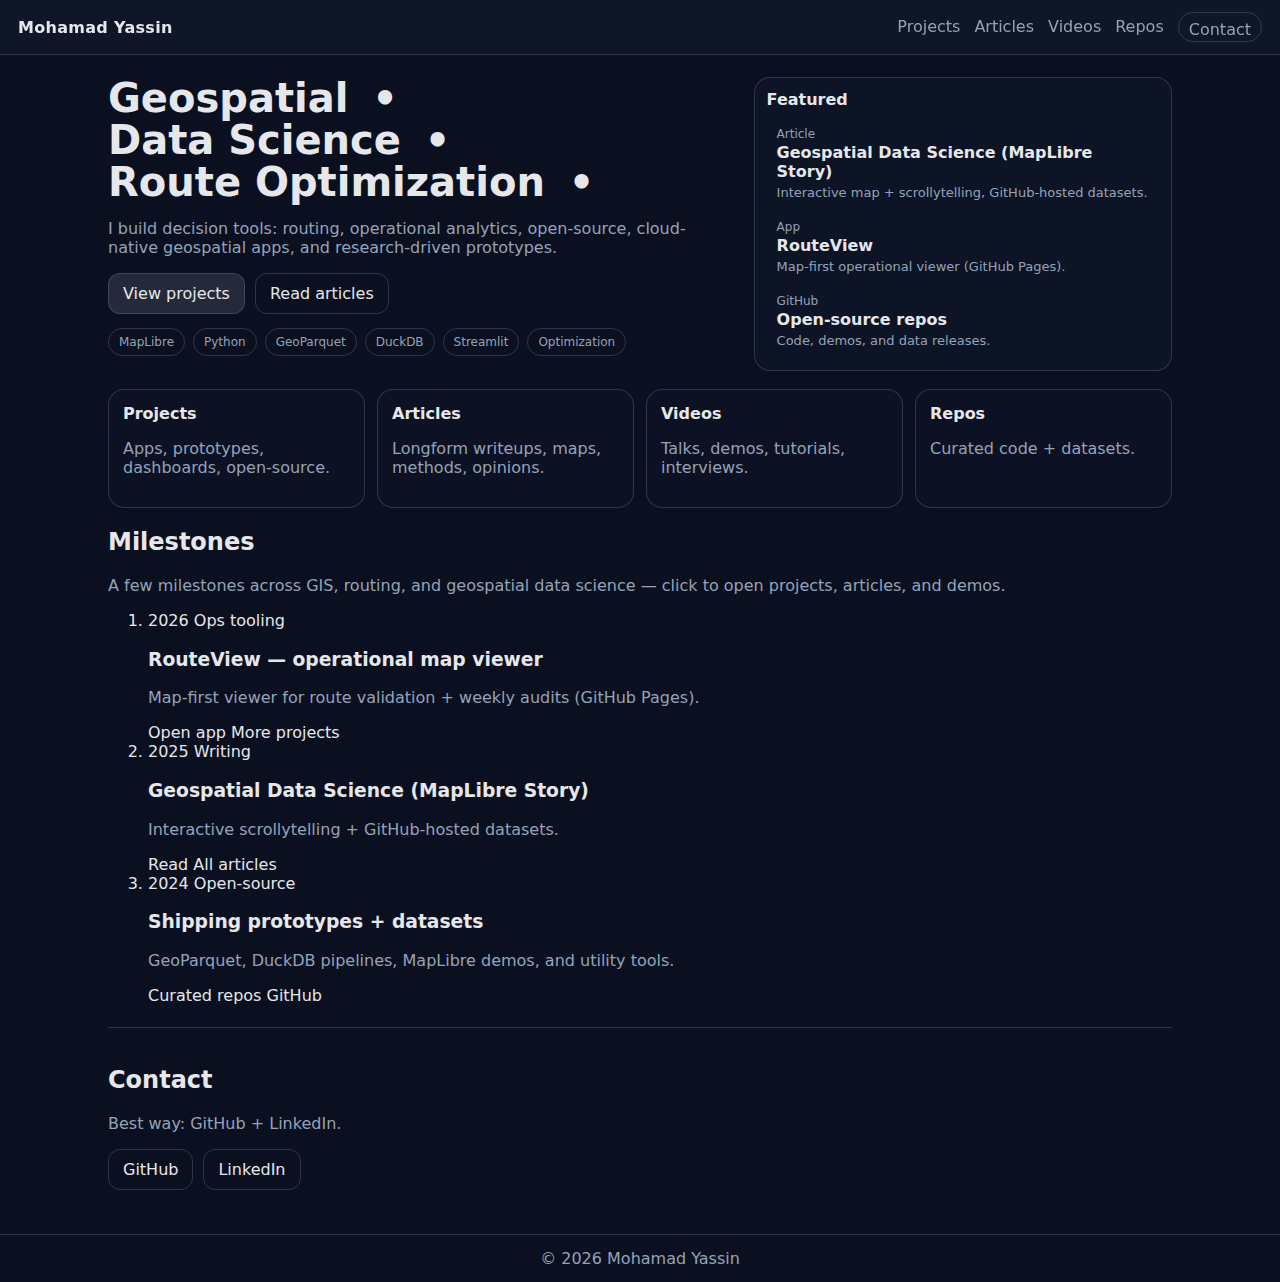
<file: index.html>
<!-- /index.html -->
<!doctype html>
<html lang="en">
<head>
  <meta charset="utf-8" />
  <meta name="viewport" content="width=device-width,initial-scale=1" />
  <title>Mohamad Yassin</title>
  <meta name="description" content="GIS • Routing • Geospatial Data Science — portfolio, projects, articles, and demos." />

  <link rel="stylesheet" href="/assets/site.css" />
</head>

<body>
  <header class="nav">
    <a class="brand" href="/">Mohamad Yassin</a>

    <nav class="links" aria-label="Primary navigation">
      <a href="/projects/">Projects</a>
      <a href="/articles/">Articles</a>
      <a href="/videos/">Videos</a>
      <a href="/repos/">Repos</a>
      <a class="cta" href="#contact">Contact</a>
    </nav>
  </header>

  <main class="container">
    <section class="hero">
      <div>
        <h1 class="hero-title">
          <span class="hero-line">Geospatial <span class="dot">•</span></span>
          <span class="hero-line">Data Science <span class="dot">•</span></span>
          <span class="hero-line">Route Optimization <span class="dot">•</span></span>
        </h1>

        <p class="muted">
          I build decision tools: routing, operational analytics, open-source, cloud-native geospatial apps,
          and research-driven prototypes.
        </p>

        <div class="hero-actions">
          <a class="button" href="/projects/">View projects</a>
          <a class="button ghost" href="/articles/">Read articles</a>
        </div>

        <div class="chips" aria-label="Skill tags">
          <span>MapLibre</span>
          <span>Python</span>
          <span>GeoParquet</span>
          <span>DuckDB</span>
          <span>Streamlit</span>
          <span>Optimization</span>
        </div>
      </div>

      <aside class="card" aria-label="Featured work">
        <div class="card-title">Featured</div>

        <a class="card-item" href="/articles/geospatial-data-science/">
          <div class="kicker">Article</div>
          <div class="name">Geospatial Data Science (MapLibre Story)</div>
          <div class="desc">Interactive map + scrollytelling, GitHub-hosted datasets.</div>
        </a>

        <a class="card-item" href="https://airesearchcorps.org/RouteView/" target="_blank" rel="noreferrer">
          <div class="kicker">App</div>
          <div class="name">RouteView</div>
          <div class="desc">Map-first operational viewer (GitHub Pages).</div>
        </a>

        <a class="card-item" href="https://github.com/mohamadyassin" target="_blank" rel="noreferrer">
          <div class="kicker">GitHub</div>
          <div class="name">Open-source repos</div>
          <div class="desc">Code, demos, and data releases.</div>
        </a>
      </aside>
    </section>

    <section class="grid" aria-label="Site sections">
      <a class="tile" href="/projects/">
        <h2>Projects</h2>
        <p class="muted">Apps, prototypes, dashboards, open-source.</p>
      </a>

      <a class="tile" href="/articles/">
        <h2>Articles</h2>
        <p class="muted">Longform writeups, maps, methods, opinions.</p>
      </a>

      <a class="tile" href="/videos/">
        <h2>Videos</h2>
        <p class="muted">Talks, demos, tutorials, interviews.</p>
      </a>

      <a class="tile" href="/repos/">
        <h2>Repos</h2>
        <p class="muted">Curated code + datasets.</p>
      </a>
    </section>

    <!-- ============================================================
         Timeline (main page scroll section)
         ============================================================ -->
    <section class="timeline" aria-label="Milestones timeline">
      <div class="section-head">
        <h2>Milestones</h2>
        <p class="muted">
          A few milestones across GIS, routing, and geospatial data science — click to open projects, articles, and demos.
        </p>
      </div>

      <ol class="timeline-list">
        <li class="timeline-item">
          <div class="timeline-marker" aria-hidden="true"></div>

          <article class="timeline-card">
            <div class="timeline-top">
              <span class="timeline-date">2026</span>
              <span class="timeline-pill">Ops tooling</span>
            </div>

            <h3 class="timeline-title">
              <a href="https://airesearchcorps.org/RouteView/" target="_blank" rel="noreferrer">
                RouteView — operational map viewer
              </a>
            </h3>

            <p class="muted">
              Map-first viewer for route validation + weekly audits (GitHub Pages).
            </p>

            <div class="timeline-links" aria-label="Related links">
              <a class="chip-link" href="https://airesearchcorps.org/RouteView/" target="_blank" rel="noreferrer">Open app</a>
              <a class="chip-link" href="/projects/">More projects</a>
            </div>
          </article>
        </li>

        <li class="timeline-item">
          <div class="timeline-marker" aria-hidden="true"></div>

          <article class="timeline-card">
            <div class="timeline-top">
              <span class="timeline-date">2025</span>
              <span class="timeline-pill">Writing</span>
            </div>

            <h3 class="timeline-title">
              <a href="/articles/geospatial-data-science/">
                Geospatial Data Science (MapLibre Story)
              </a>
            </h3>

            <p class="muted">
              Interactive scrollytelling + GitHub-hosted datasets.
            </p>

            <div class="timeline-links" aria-label="Related links">
              <a class="chip-link" href="/articles/geospatial-data-science/">Read</a>
              <a class="chip-link" href="/articles/">All articles</a>
            </div>
          </article>
        </li>

        <li class="timeline-item">
          <div class="timeline-marker" aria-hidden="true"></div>

          <article class="timeline-card">
            <div class="timeline-top">
              <span class="timeline-date">2024</span>
              <span class="timeline-pill">Open-source</span>
            </div>

            <h3 class="timeline-title">
              <a href="https://github.com/mohamadyassin" target="_blank" rel="noreferrer">
                Shipping prototypes + datasets
              </a>
            </h3>

            <p class="muted">
              GeoParquet, DuckDB pipelines, MapLibre demos, and utility tools.
            </p>

            <div class="timeline-links" aria-label="Related links">
              <a class="chip-link" href="/repos/">Curated repos</a>
              <a class="chip-link" href="https://github.com/mohamadyassin" target="_blank" rel="noreferrer">GitHub</a>
            </div>
          </article>
        </li>
      </ol>
    </section>

    <section id="contact" class="contact">
      <h2>Contact</h2>
      <p class="muted">
        Best way: GitHub + LinkedIn.
      </p>

      <div class="contact-actions">
        <a class="button ghost" href="https://github.com/mohamadyassin" target="_blank" rel="noreferrer">GitHub</a>
        <a class="button ghost" href="https://www.linkedin.com/" target="_blank" rel="noreferrer">LinkedIn</a>
      </div>
    </section>
  </main>

  <footer class="footer">
    <span class="muted">© <span id="y"></span> Mohamad Yassin</span>
  </footer>

  <script src="/assets/site.js"></script>
</body>
</html>
</file>
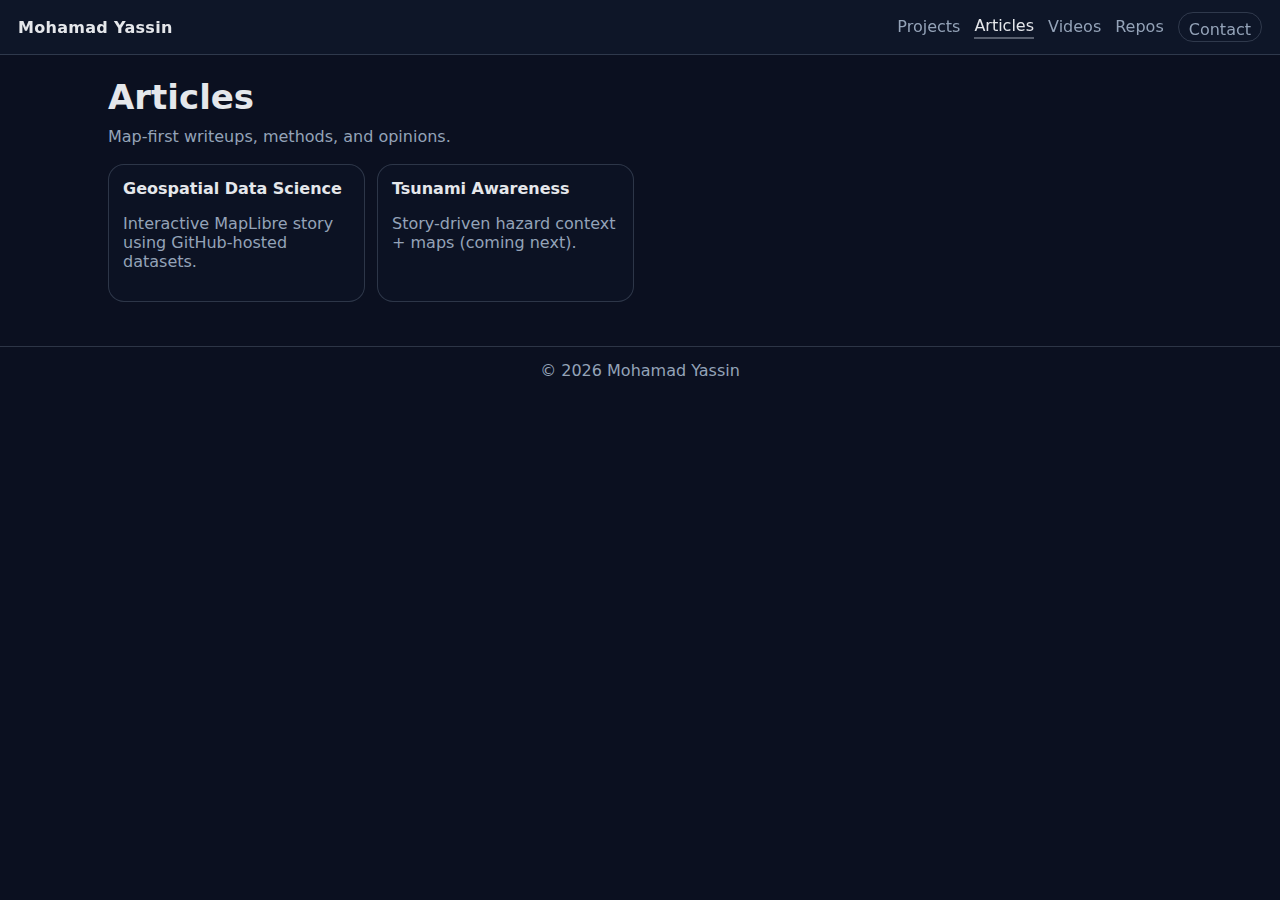
<file: articles/index.html>
<!doctype html>
<html lang="en">
<head>
  <meta charset="utf-8" />
  <meta name="viewport" content="width=device-width,initial-scale=1" />
  <title>Articles | Mohamad Yassin</title>
  <meta name="description" content="Articles and writeups by Mohamad Yassin." />
  <link rel="stylesheet" href="/assets/site.css" />
</head>

<body>
  <header class="nav">
    <a class="brand" href="/">Mohamad Yassin</a>
    <nav class="links" aria-label="Primary navigation">
      <a href="/projects/">Projects</a>
      <a href="/articles/">Articles</a>
      <a href="/videos/">Videos</a>
      <a href="/repos/">Repos</a>
      <a class="cta" href="/#contact">Contact</a>
    </nav>
  </header>

  <main class="container">
    <h1 style="margin:0 0 10px; font-size:34px;">Articles</h1>
    <p class="muted" style="margin:0 0 18px;">
      Map-first writeups, methods, and opinions.
    </p>

    <section class="grid" aria-label="Article list" style="margin-top:0;">
      <a class="tile" href="/articles/geospatial-data-science/">
        <h2>Geospatial Data Science</h2>
        <p class="muted">Interactive MapLibre story using GitHub-hosted datasets.</p>
      </a>

      <a class="tile" href="/articles/tsunami-awareness/">
        <h2>Tsunami Awareness</h2>
        <p class="muted">Story-driven hazard context + maps (coming next).</p>
      </a>
    </section>
  </main>

  <footer class="footer">
    <span class="muted">© <span id="y"></span> Mohamad Yassin</span>
  </footer>

  <script src="/assets/site.js"></script>
</body>
</html>
</file>
<file: assets/site.css>
:root{
    --bg:#0b1020;
    --panel:#0f172a;
    --text:#e5e7eb;
    --muted:#94a3b8;
    --border: rgba(148,163,184,.25);
  }
  
  *{ box-sizing:border-box; }
  
  html,body{
    height: 100%;
    margin:0;
    background:var(--bg);
    color:var(--text);
    font-family: system-ui,-apple-system,Segoe UI,Roboto,Helvetica,Arial,sans-serif;
    -webkit-font-smoothing: antialiased;
    -moz-osx-font-smoothing: grayscale;
  }
  
  img{ max-width:100%; display:block; }
  a{ color:inherit; text-decoration:none; }
  
  a:focus-visible, .button:focus-visible{
    outline: 2px solid rgba(226,232,240,.55);
    outline-offset: 2px;
    border-radius: 12px;
  }
  
  .nav{
    position:sticky;
    top:0;
    z-index:10;
    display:flex;
    align-items:center;
    justify-content:space-between;
    padding:12px 18px;
    background: rgba(15,23,42,.86);
    backdrop-filter: blur(10px);
    border-bottom:1px solid var(--border);
  }
  
  .brand{ font-weight:800; letter-spacing:.3px; }
  
  .links{
    display:flex;
    gap:14px;
    align-items:center;
  }
  
  .links a{
    color:var(--muted);
    padding-bottom: 2px; /* prevents active underline from shifting layout */
    transition: color .15s ease, background .15s ease, border-color .15s ease;
  }
  
  .links a:hover{ color:var(--text); }
  
  .links a.active{
    color: var(--text);
    border-bottom: 2px solid rgba(226,232,240,.35);
  }
  
  .cta{
    padding:7px 10px;
    border:1px solid var(--border);
    border-radius:999px;
  }
  
  .container{
    max-width:1100px;
    margin:0 auto;
    padding:22px 18px 44px;
  }
  
  .hero{
    display:grid;
    grid-template-columns: 1.2fr .8fr;
    gap:18px;
    align-items:start;
  }
  
  .hero h1{
    font-size:40px;
    margin:0 0 8px;
    line-height:1.05;
  }
  
  .muted{ color:var(--muted); }
  
  .hero-actions{
    display:flex;
    gap:10px;
    margin:14px 0;
  }
  
  .hero-title{
    margin: 0;
    line-height: 1.05;
    font-size: clamp(2.6rem, 6vw, 5.2rem); /* responsive so it doesn't squeeze weird */
    font-weight: 800;
  }
  
  .hero-line{
    display: block;        /* makes 3 lines */
    white-space: nowrap;   /* prevents "Optimization •" from splitting */
  }
  
  .dot{
    margin-left: .25em;    /* optional: spacing before bullet */
  }

  .button{
    display:inline-flex;
    align-items:center;
    justify-content:center;
    padding:10px 14px;
    border-radius:12px;
    background: rgba(226,232,240,.12);
    border:1px solid var(--border);
    transition: background .15s ease, transform .15s ease;
  }
  
  .button:hover{
    background: rgba(226,232,240,.18);
  }
  
  .ghost{
    background:transparent;
  }
  
  .chips{
    display:flex;
    flex-wrap:wrap;
    gap:8px;
    margin-top:12px;
  }
  
  .chips span{
    font-size:12px;
    color:var(--muted);
    border:1px solid var(--border);
    padding:6px 10px;
    border-radius:999px;
  }
  
  .card{
    border:1px solid var(--border);
    border-radius:16px;
    background: rgba(15,23,42,.55);
    padding:12px;
  }
  
  .card-title{
    font-weight:700;
    margin-bottom:8px;
  }
  
  .card-item{
    display:block;
    padding:10px;
    border-radius:12px;
    transition: background .15s ease, transform .15s ease;
  }
  
  .card-item:hover{
    background: rgba(226,232,240,.08);
  }
  
  .kicker{
    font-size:12px;
    color:var(--muted);
  }
  
  .name{
    font-weight:700;
    margin-top:2px;
  }
  
  .desc{
    color:var(--muted);
    font-size:13px;
    margin-top:4px;
  }
  
  .grid{
    display:grid;
    grid-template-columns: repeat(4, 1fr);
    gap:12px;
    margin-top:18px;
  }
  
  .tile{
    border:1px solid var(--border);
    border-radius:16px;
    background: rgba(15,23,42,.35);
    padding:14px;
    transition: background .15s ease, transform .15s ease;
  }
  
  .tile:hover{
    background: rgba(15,23,42,.55);
    transform: translateY(-1px);
  }
  
  .tile h2{
    margin:0 0 6px;
    font-size:16px;
  }
  
  .contact{
    margin-top:22px;
    border-top:1px solid var(--border);
    padding-top:18px;
  }
  
  .contact-actions{
    display:flex;
    gap:10px;
    margin-top:10px;
  }
  
  .footer{
    border-top:1px solid var(--border);
    padding:14px 18px;
    text-align:center;
  }
  
  @media (max-width: 920px){
    .hero{ grid-template-columns: 1fr; }
    .grid{ grid-template-columns: repeat(2, 1fr); }
  }
  
  @media (max-width: 520px){
    .grid{ grid-template-columns: 1fr; }
    .links{ gap:10px; }
  }
</file>
